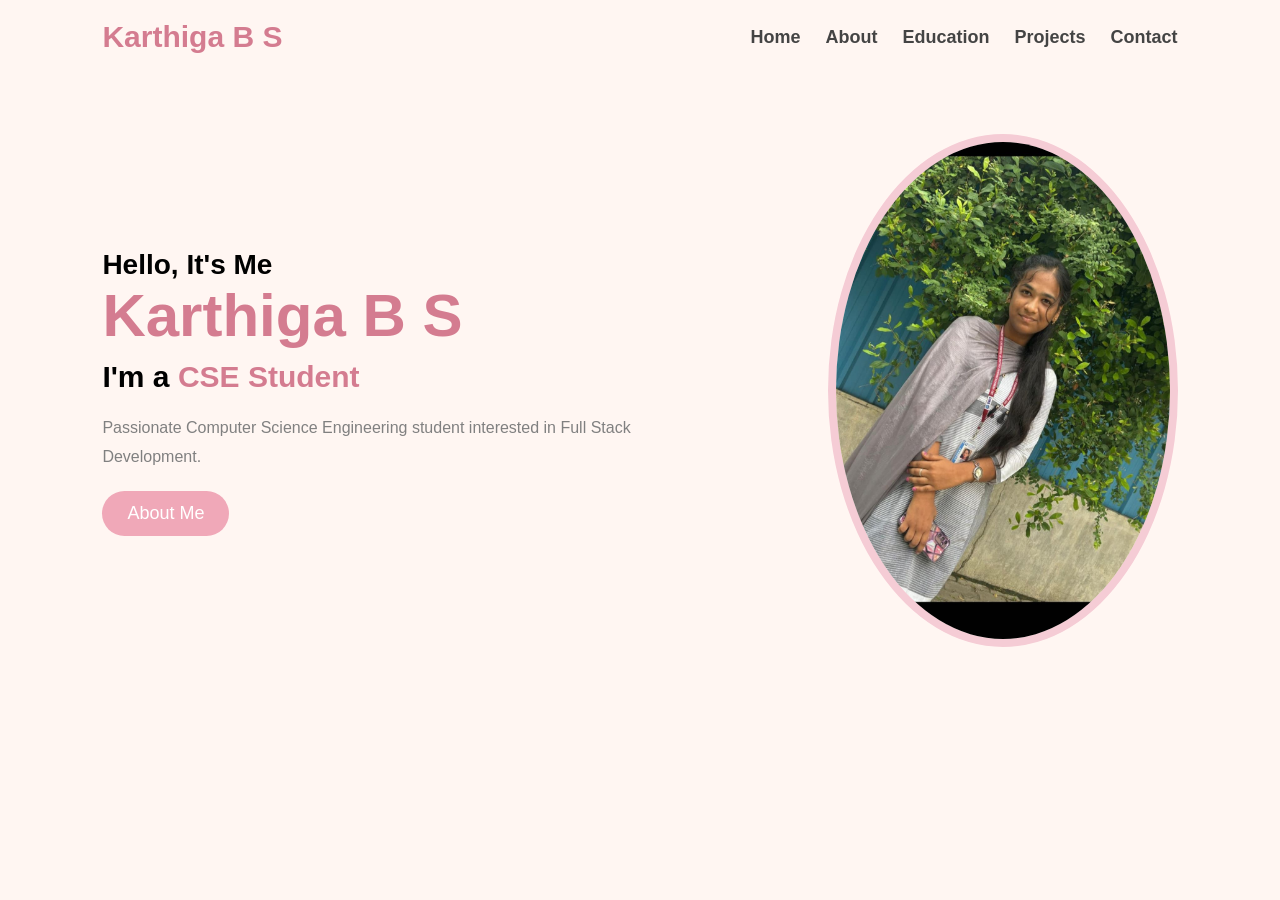
<file: index.html>
<!DOCTYPE html>
<html lang="en">

<head>
    <meta charset="UTF-8">
    <meta name="viewport" content="width=device-width, initial-scale=1.0">

    <title>Karthiga Portfolio</title>

    <!-- CSS Link -->
    <link rel="stylesheet" href="style.css">
</head>

<body>

    <!-- Navbar -->
    <header>
        <nav class="navbar">
            <h2 class="logo">Karthiga B S</h2>

            <ul class="nav-links">
                <li><a href="#">Home</a></li>
                <li><a href="Aboutme/aboutme.html">About</a></li>
                <li><a href="Education/education.html">Education</a></li>
                <li><a href="Projects/projects.html">Projects</a></li>
                <li><a href="Contact/contact.html">Contact</a></li>
            </ul>
        </nav>
    </header>

    <!-- Home Section -->
    <section class="home">

        <div class="home-text">
            <h3>Hello, It's Me</h3>

            <h1>Karthiga B S </h1>

            <h2>I'm a <span> CSE Student </span></h2>

            <p>
                Passionate Computer Science Engineering student
                interested in Full Stack Development.
            </p>

            <button class="btn">About Me</button>
        </div>

        <!-- Image -->
        <div class="home-image">
            <img src="profile.jpg" alt="Profile">
        </div>

    </section>

</body>
</html>
</file>
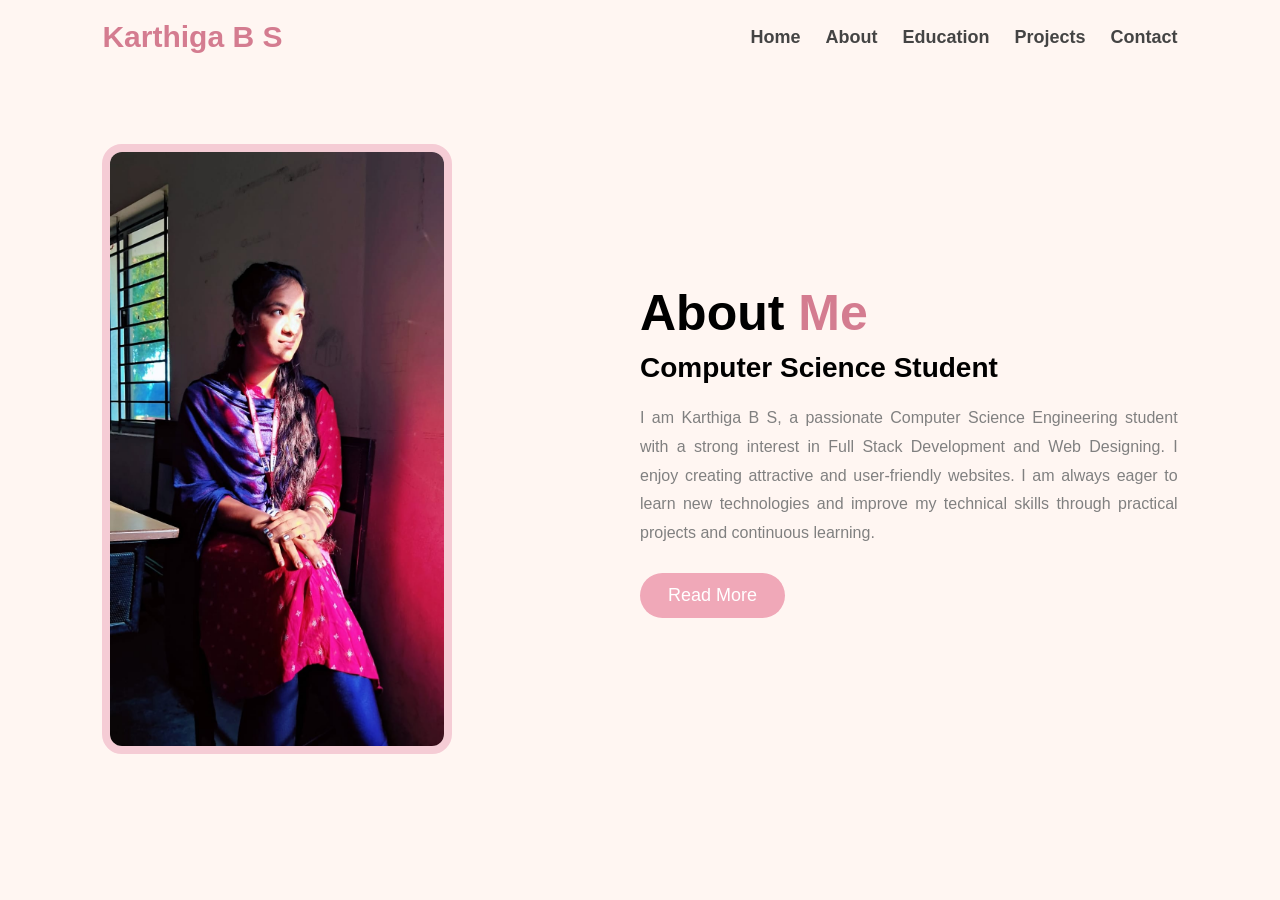
<file: Aboutme/aboutme.html>
<!DOCTYPE html>
<html lang="en">

<head>
    <meta charset="UTF-8">
    <meta name="viewport" content="width=device-width, initial-scale=1.0">
    <title>About Me</title>

    <link rel="stylesheet" href="aboutme.css">
</head>

<body>

    <!-- Navbar -->
    <header>
        <nav class="navbar">

            <h2 class="logo">Karthiga B S </h2>

            <ul class="nav-links">
                <li><a href="../index.html">Home</a></li>
                <li><a href="aboutme.html">About</a></li>
                <li><a href="../Education/education.html">Education</a></li>
                <li><a href="../Projects/projects.html">Projects</a></li>
                <li><a href="../Contact/contact.html">Contact</a></li>
            </ul>

        </nav>
    </header>

    <!-- About Section -->
    <section class="about">

        <!-- Image -->
        <div class="about-image">
            <img src="../image.jpg.jpeg" alt="Profile">
        </div>

        <!-- Text -->
        <div class="about-text">

            <h1>About <span>Me</span></h1>

            <h3>Computer Science Student</h3>

            <p>
                I am Karthiga B S, a passionate Computer Science Engineering
                student with a strong interest in Full Stack Development
                and Web Designing. I enjoy creating attractive and
                user-friendly websites. I am always eager to learn new
                technologies and improve my technical skills through
                practical projects and continuous learning.
            </p>

            <button class="btn">
                Read More
            </button>

        </div>

    </section>

</body>

</html>
</file>
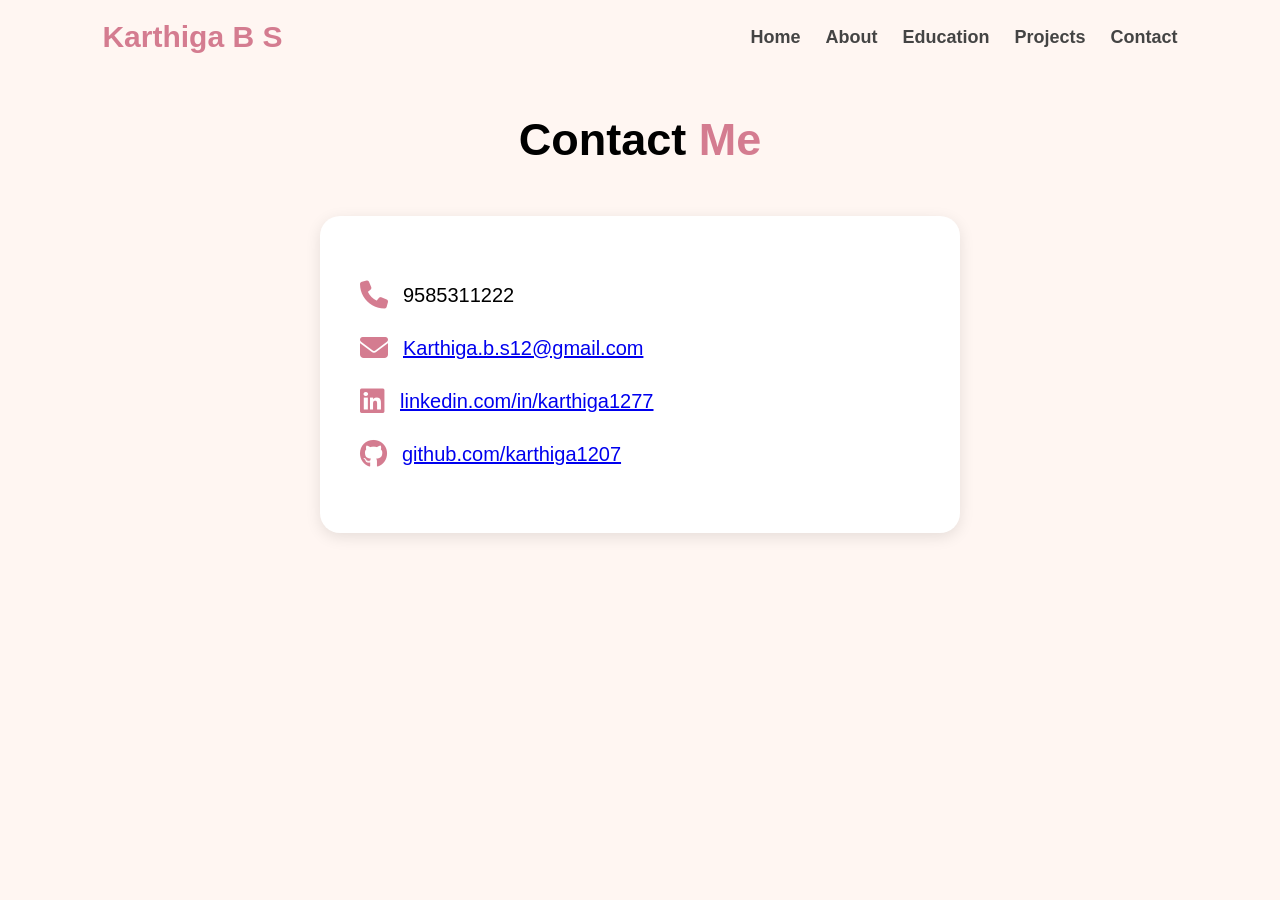
<file: Contact/contact.html>
<!DOCTYPE html>
<html lang="en">

<head>
    <meta charset="UTF-8">
    <meta name="viewport" content="width=device-width, initial-scale=1.0">
    <title>Contact</title>

    <link rel="stylesheet" href="contact.css">

    <!-- Icons -->
    <link rel="stylesheet" href="https://cdnjs.cloudflare.com/ajax/libs/font-awesome/6.5.1/css/all.min.css">
</head>

<body>

    <!-- Navbar -->
    <header>
        <nav class="navbar">

            <h2 class="logo">Karthiga B S</h2>

            <ul class="nav-links">
                <li><a href="../index.html">Home</a></li>
                <li><a href="../Aboutme/aboutme.html">About</a></li>
                <li><a href="../Education/education.html">Education</a></li>
                <li><a href="../Projects/projects.html">Projects</a></li>
                <li><a href="contact.html">Contact</a></li>
            </ul>

        </nav>
    </header>

    <!-- Contact Section -->
    <section class="contact">

        <h1 class="title">
            Contact <span>Me</span>
        </h1>

        <div class="contact-box">

            <div class="contact-item">
                <i class="fa-solid fa-phone"></i>
                <p>9585311222</p>
            </div>

            <div class="contact-item">
                <i class="fa-solid fa-envelope"></i>
                 
            <p>
            <a href="mailto:Karthiga.b.s12@gmail.com">
                 Karthiga.b.s12@gmail.com
            </a>
            </p>
            </div>

            <div class="contact-item">
                <i class="fa-brands fa-linkedin"></i>
                <p> 
            <a href="https://www.linkedin.com/in/karthiga1277" target="_blank">
             linkedin.com/in/karthiga1277
            </a>
                </p>
            </div>

            <div class="contact-item">
                <i class="fa-brands fa-github"></i>
                <p> <a href="https://github.com/karthiga1207" target="_blank">
             github.com/karthiga1207
             </a></p>
            </div>

        </div>

    </section>

</body>

</html>
</file>
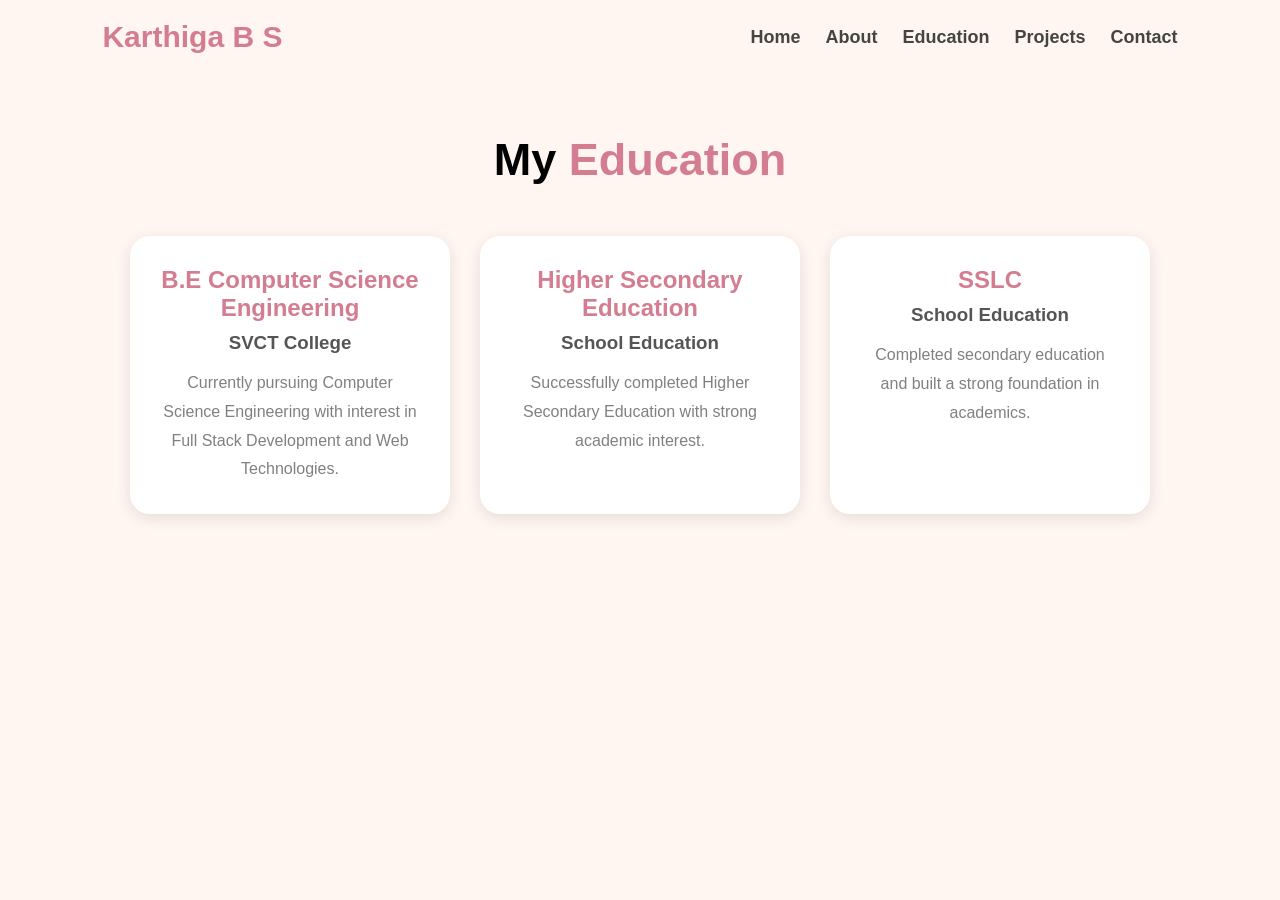
<file: Education/education.html>
<!DOCTYPE html>
<html lang="en">

<head>
    <meta charset="UTF-8">
    <meta name="viewport" content="width=device-width, initial-scale=1.0">
    <title>Education</title>

    <link rel="stylesheet" href="education.css">
</head>

<body>

    <!-- Navbar -->
    <header>
        <nav class="navbar">

            <h2 class="logo">Karthiga B S</h2>

            <ul class="nav-links">
                <li><a href="../index.html">Home</a></li>
                <li><a href="../Aboutme/aboutme.html">About</a></li>
                <li><a href="education.html">Education</a></li>
                <li><a href="../Projects/projects.html">Projects</a></li>
                <li><a href="../Contact/contact.html">Contact</a></li>
            </ul>

        </nav>
    </header>

    <!-- Education Section -->
    <section class="education">

        <h1 class="title">
            My <span>Education</span>
        </h1>

        <div class="education-container">

            <!-- College -->
            <div class="edu-box">

                <h2>B.E Computer Science Engineering</h2>

                <h3>SVCT College</h3>

                <p>
                    Currently pursuing Computer Science Engineering
                    with interest in Full Stack Development and
                    Web Technologies.
                </p>

                

            </div>

            <!-- School -->
            <div class="edu-box">

                <h2>Higher Secondary Education</h2>

                <h3>School Education</h3>

                <p>
                    Successfully completed Higher Secondary
                    Education with strong academic interest.
                </p>

            </div>

            <!-- SSLC -->
            <div class="edu-box">

                <h2>SSLC</h2>

                <h3>School Education</h3>

                <p>
                    Completed secondary education and built
                    a strong foundation in academics.
                </p>

            </div>

        </div>

    </section>

</body>

</html>
</file>
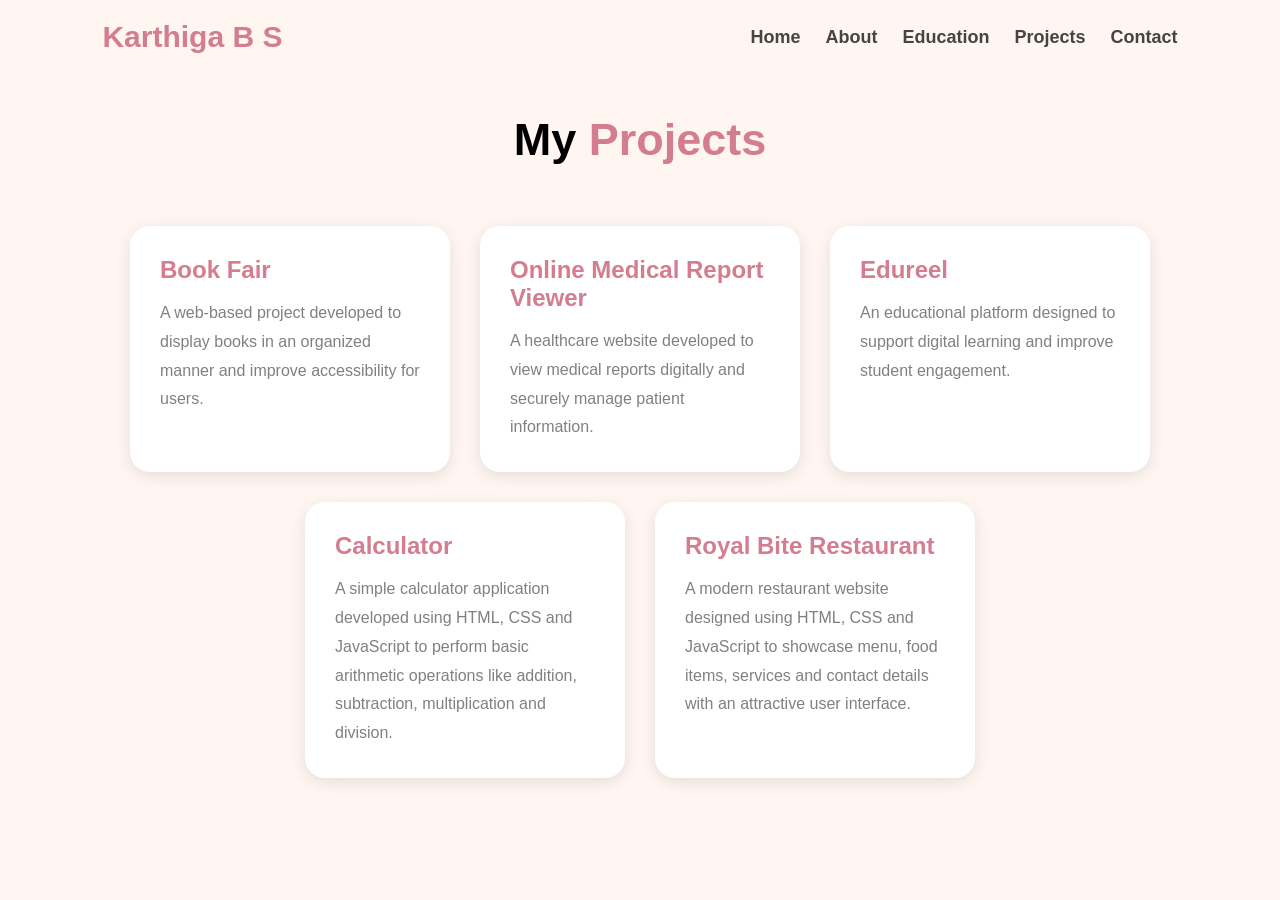
<file: Projects/projects.html>
<!DOCTYPE html>
<html lang="en">

<head>
    <meta charset="UTF-8">
    <meta name="viewport" content="width=device-width, initial-scale=1.0">
    <title>Projects</title>

    <link rel="stylesheet" href="projects.css">
</head>

<body>

    <!-- Navbar -->
    <header>
        <nav class="navbar">

            <h2 class="logo">Karthiga B S</h2>

            <ul class="nav-links">
                <li><a href="../index.html">Home</a></li>
                <li><a href="../Aboutme/aboutme.html">About</a></li>
                <li><a href="../Education/education.html">Education</a></li>
                <li><a href="projects.html">Projects</a></li>
                <li><a href="../Contact/contact.html">Contact</a></li>
            </ul>

        </nav>
    </header>

    <!-- Projects Section -->
    <section class="projects">

        <h1 class="title">
            My <span>Projects</span>
        </h1>

        <div class="project-container">

            <!-- Project 1 -->
            <div class="project-box">

                <h2>Book Fair</h2>

                <p>
                    A web-based project developed to display
                    books in an organized manner and improve
                    accessibility for users.
                </p>

            </div>

            <!-- Project 2 -->
            <div class="project-box">

                <h2>Online Medical Report Viewer</h2>

                <p>
                    A healthcare website developed to view
                    medical reports digitally and securely
                    manage patient information.
                </p>

            </div>

            <!-- Project 3 -->
            <div class="project-box">

                <h2>Edureel</h2>

                <p>
                    An educational platform designed to
                    support digital learning and improve
                    student engagement.
                </p>

            </div>
             <!-- Project 4 -->
             <div class="project-box">

                 <h2>Calculator</h2>

                <p>
                     A simple calculator application developed using
                     HTML, CSS and JavaScript to perform basic arithmetic
                     operations like addition, subtraction, multiplication
                     and division.
                </p>

            </div>  
            <!-- Project 5 -->
      <div class="project-box">

    <h2>Royal Bite Restaurant</h2>

    <p>
        A modern restaurant website designed using
        HTML, CSS and JavaScript to showcase menu,
        food items, services and contact details
        with an attractive user interface.
    </p>

     </div>
        </div>

    </section>

</body>

</html>
</file>
<file: style.css>
/* Reset */
* {
    margin: 0;
    padding: 0;
    box-sizing: border-box;
}

/* Body */
body {
    font-family: Arial, sans-serif;
    background-color: #FFF6F2;
}

/* Navbar */
.navbar {
    display: flex;
    justify-content: space-between;
    align-items: center;

    padding: 20px 8%;
}

.logo {
    color: #d47c90;
    font-size: 30px;
}

/* Nav Links */
.nav-links {
    display: flex;
    list-style: none;
}

.nav-links li {
    margin-left: 25px;
}

.nav-links li a {
    text-decoration: none;
    color: #444;
    font-size: 18px;
    font-weight: bold;
}

.nav-links li a:hover {
    color: #d47c90;
}

/* Home Section */
.home {
    display: flex;
    justify-content: space-between;
    align-items: center;

    padding: 60px 8%;
}

/* Text */
.home-text {
    width: 50%;
}

.home-text h3 {
    font-size: 28px;
}

.home-text h1 {
    font-size: 60px;
    color: #d47c90;
}

.home-text h2 {
    margin-top: 10px;
    font-size: 30px;
}

.home-text span {
    color: #d47c90;
}

.home-text p {
    margin-top: 20px;
    line-height: 1.8;
    color: gray;
}

/* Button */
.btn {
    margin-top: 20px;
    padding: 12px 25px;

    border: none;
    border-radius: 30px;

    background-color: #f0a8b8;
    color: white;

    font-size: 18px;
    cursor: pointer;
}

.btn:hover {
    background-color: #d47c90;
}

/* Image */
.home-image img {
    width: 350px;
    border-radius: 50%;
    border: 8px solid #f5ccd5;
}
</file>
<file: Aboutme/aboutme.css>
/* Reset */
* {
    margin: 0;
    padding: 0;
    box-sizing: border-box;
}

/* Body */
body {
    font-family: Arial, sans-serif;
    background-color: #FFF6F2;
}

/* Navbar */
.navbar {
    display: flex;
    justify-content: space-between;
    align-items: center;
    padding: 20px 8%;
}

.logo {
    font-size: 30px;
    color: #d47c90;
}

.nav-links {
    display: flex;
    list-style: none;
}

.nav-links li {
    margin-left: 25px;
}

.nav-links li a {
    text-decoration: none;
    color: #444;
    font-size: 18px;
    font-weight: bold;
    transition: 0.3s;
}

.nav-links li a:hover {
    color: #d47c90;
}

/* About Section */
.about {
    display: flex;
    justify-content: space-between;
    align-items: center;
    padding: 70px 8%;
}

/* Image */
.about-image img {
    width: 350px;
    border-radius: 20px;
    border: 8px solid #f5ccd5;
}

/* Text */
.about-text {
    width: 50%;
}

.about-text h1 {
    font-size: 50px;
}

.about-text span {
    color: #d47c90;
}

.about-text h3 {
    margin-top: 10px;
    font-size: 28px;
}

.about-text p {
    margin-top: 20px;
    line-height: 1.8;
    color: gray;
    text-align: justify;
}

/* Button */
.btn {
    margin-top: 25px;
    padding: 12px 28px;
    border: none;
    border-radius: 30px;
    background: #f0a8b8;
    color: white;
    font-size: 18px;
    cursor: pointer;
}

.btn:hover {
    background: #d47c90;
}
</file>
<file: Contact/contact.css>
/* Reset */
* {
    margin: 0;
    padding: 0;
    box-sizing: border-box;
}

/* Body */
body {
    font-family: Arial, sans-serif;
    background-color: #FFF6F2;
}

/* Navbar */
.navbar {
    display: flex;
    justify-content: space-between;
    align-items: center;
    padding: 20px 8%;
}

.logo {
    font-size: 30px;
    color: #d47c90;
}

.nav-links {
    display: flex;
    list-style: none;
}

.nav-links li {
    margin-left: 25px;
}

.nav-links li a {
    text-decoration: none;
    color: #444;
    font-size: 18px;
    font-weight: bold;
    transition: 0.3s;
}

.nav-links li a:hover {
    color: #d47c90;
}

/* Title */
.title {
    text-align: center;
    margin-top: 40px;
    font-size: 45px;
}

.title span {
    color: #d47c90;
}

/* Contact Box */
.contact-box {
    width: 50%;
    margin: 50px auto;
    background: white;
    padding: 40px;
    border-radius: 20px;

    box-shadow: 0px 4px 15px rgba(0,0,0,0.1);
}

/* Contact Items */
.contact-item {
    display: flex;
    align-items: center;
    gap: 15px;

    margin: 25px 0;
    font-size: 20px;
}

.contact-item i {
    color: #d47c90;
    font-size: 28px;
}
</file>
<file: Education/education.css>
/* Reset */
* {
    margin: 0;
    padding: 0;
    box-sizing: border-box;
}

/* Body */
body {
    font-family: Arial, sans-serif;
    background-color: #FFF6F2;
}

/* Navbar */
.navbar {
    display: flex;
    justify-content: space-between;
    align-items: center;
    padding: 20px 8%;
}

.logo {
    font-size: 30px;
    color: #d47c90;
}

.nav-links {
    display: flex;
    list-style: none;
}

.nav-links li {
    margin-left: 25px;
}

.nav-links li a {
    text-decoration: none;
    color: #444;
    font-size: 18px;
    font-weight: bold;
    transition: 0.3s;
}

.nav-links li a:hover {
    color: #d47c90;
}

/* Education Section */
.education {
    padding: 60px 8%;
    text-align: center;
}

/* Title */
.title {
    font-size: 45px;
    margin-bottom: 50px;
}

.title span {
    color: #d47c90;
}

/* Cards */
.education-container {
    display: flex;
    justify-content: center;
    gap: 30px;
    flex-wrap: wrap;
}

.edu-box {
    width: 320px;
    background: white;
    padding: 30px;
    border-radius: 20px;
    box-shadow: 0px 4px 15px rgba(0,0,0,0.1);

    transition: 0.3s;
}

.edu-box:hover {
    transform: translateY(-10px);
}

.edu-box h2 {
    color: #d47c90;
    margin-bottom: 10px;
}

.edu-box h3 {
    color: #555;
}

.edu-box p {
    margin-top: 15px;
    line-height: 1.8;
    color: gray;
}

.edu-box h4 {
    margin-top: 15px;
}
</file>
<file: Projects/projects.css>
/* Reset */
* {
    margin: 0;
    padding: 0;
    box-sizing: border-box;
}

/* Body */
body {
    font-family: Arial, sans-serif;
    background-color: #FFF6F2;
}

/* Navbar */
.navbar {
    display: flex;
    justify-content: space-between;
    align-items: center;
    padding: 20px 8%;
}

.logo {
    font-size: 30px;
    color: #d47c90;
}

.nav-links {
    display: flex;
    list-style: none;
}

.nav-links li {
    margin-left: 25px;
}

.nav-links li a {
    text-decoration: none;
    color: #444;
    font-size: 18px;
    font-weight: bold;
    transition: 0.3s;
}

.nav-links li a:hover {
    color: #d47c90;
}

/* Title */
.title {
    text-align: center;
    margin-top: 40px;
    font-size: 45px;
}

.title span {
    color: #d47c90;
}

/* Project Cards */
.project-container {
    display: flex;
    justify-content: center;
    gap: 30px;
    flex-wrap: wrap;

    padding: 60px 8%;
}

.project-box {
    width: 320px;
    background: white;
    padding: 30px;
    border-radius: 20px;

    box-shadow: 0px 4px 15px rgba(0,0,0,0.1);

    transition: 0.3s;
}

.project-box:hover {
    transform: translateY(-10px);
}

.project-box h2 {
    color: #d47c90;
    margin-bottom: 15px;
}

.project-box p {
    line-height: 1.8;
    color: gray;
}
</file>
